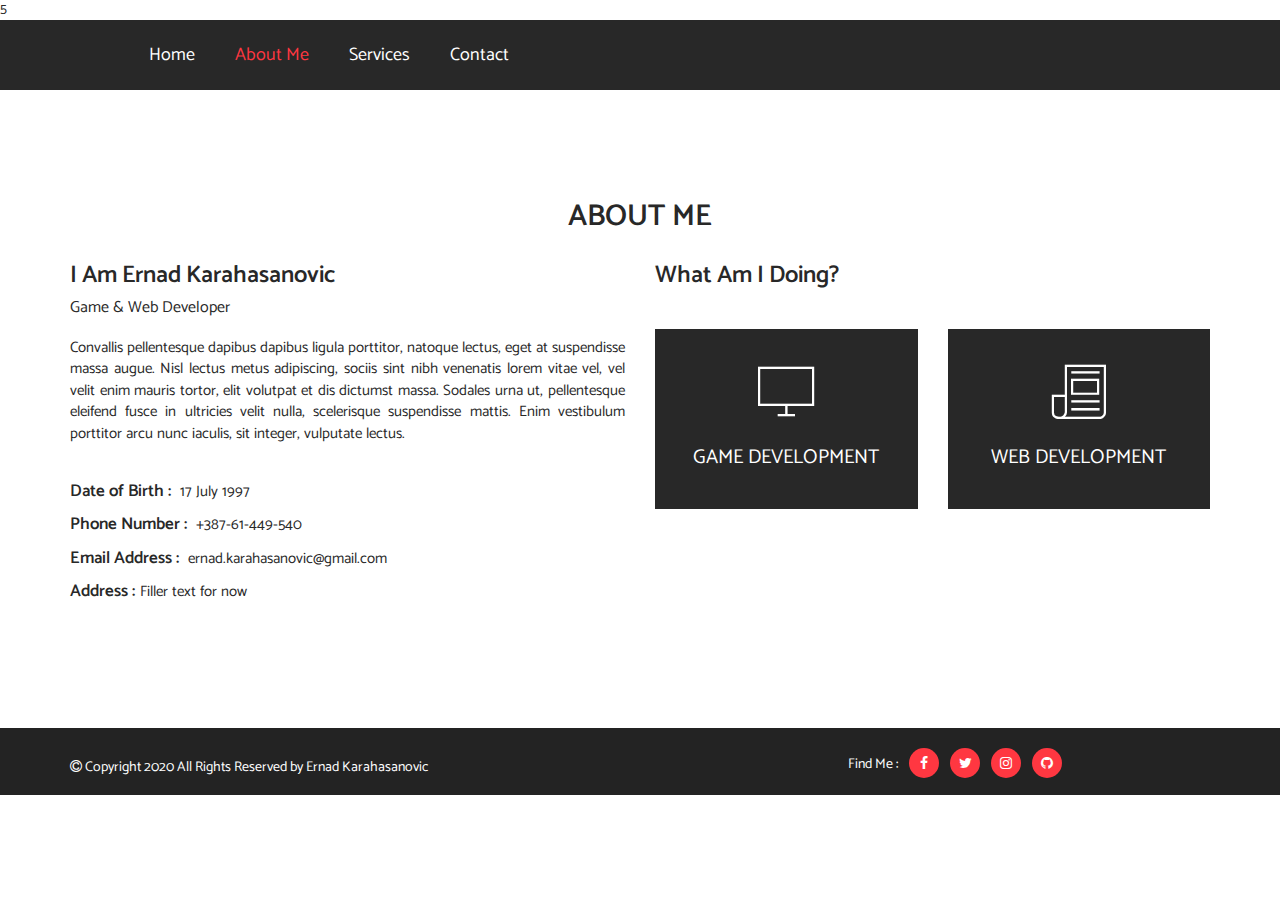
<file: about.html>
<!DOCTYPE html>
<html lang="en">

<head>
	<meta charset="UTF-8">
	<meta name="viewport" content="width=device-width, initial-scale=1.0">
	<title>About | Resume</title>

	<link href="https://fonts.googleapis.com/css?family=Catamaran:100,200,300,400,500,600,700,800,900|Italianno|Mrs+Saint+Delafield|Tangerine:400,700" rel="stylesheet">
	<link rel="shortcut icon" type="image/x-icon" href="images/favicon.ico">
	<link rel="stylesheet" type="text/css" href="css/font-awesome.min.css">
	<link rel="stylesheet" type="text/css" href="css/pe-icon-7-stroke.css">
	<link rel="stylesheet" type="text/css" href="css/bootstrap.min.css">
	<link rel="stylesheet" type="text/css" href="css/style.css">
	<link rel="stylesheet" type="text/css" href="css/responsive.css">
</head>
 
<body>5
	<!-- ========== start of menu section ========== -->
	<section id="menu">
		<nav class="navbar navbar-default">
			<div class="container">
			    <div class="navbar-header">
			      <button type="button" class="navbar-toggle collapsed" data-toggle="collapse" data-target="#resume-navbar-collapse" aria-expanded="false">
			        <span class="sr-only">Toggle navigation</span>
			        <span class="icon-bar"></span>
			        <span class="icon-bar"></span>
			        <span class="icon-bar"></span>
			      </button>
			    </div>

			    <div class="collapse navbar-collapse" id="resume-navbar-collapse">
			      	<ul class="nav navbar-nav">
				        <li><a href="index.html">Home</a></li>
				        <li class="active"><a href="#">About Me</a></li>
				        <li><a href="services.html">Services</a></li>
				        <li><a href="contact.html">Contact</a></li>
			      	</ul>
			    </div>
			</div>
		</nav>
	</section>


	<!-- ========== start of about section ========== -->
	<section id="about">
		<div class="container">
			<div class="section-head text-center">

				<div class="section-head-text">
					<h2>About Me</h2>
				</div>
			</div>

			<div class="about-area">
				<div class="row">
					<div class="col-lg-6 col-md-6">
						<div class="about-me">
							<h3>I Am Ernad Karahasanovic</h3>
							<h4>Game & Web Developer</h4>
							<p>Convallis pellentesque dapibus dapibus ligula porttitor, natoque lectus, eget at suspendisse massa augue. Nisl lectus metus adipiscing, sociis sint nibh venenatis lorem vitae vel, vel velit enim mauris tortor, elit volutpat et dis dictumst massa. Sodales urna ut, pellentesque eleifend fusce in ultricies velit nulla, scelerisque suspendisse mattis. Enim vestibulum porttitor arcu nunc iaculis, sit integer, vulputate lectus.</p>
							<ul class="list-group">
								<li class="list-group-item"><span>Date of Birth :</span> 17 July 1997</li>
								<li class="list-group-item"><span>Phone Number :</span> +387-61-449-540</li>
								<li class="list-group-item"><span>Email Address :</span> <a href="">ernad.karahasanovic@gmail.com</a></li>
								<li class="list-group-item"><span>Address :</span>Filler text for now</li>
							</ul>
						</div>
					</div>
					<div class="col-lg-6 col-md-6">
						<div class="my-ability">
							<h3>What Am I Doing?</h3>
							<div class="row">
								<div class="col-lg-6 col-md-6 col-sm-6">
									<div class="my-ability-content">
										<i class="pe pe-7s-monitor"></i>
										<h4>Game Development</h4>
									</div>
								</div>
								<div class="col-lg-6 col-md-6 col-sm-6">
									<div class="my-ability-content">
										<i class="pe pe-7s-news-paper"></i>
										<h4>Web Development</h4>
									</div>
								</div>

									
								</div>
							</div>
						</div>
					</div>
				</div>
			</div>
		</div>
	</section>


	<!-- ========== start footer section ========== -->
	<section id="footer">
		<div class="container">
			<div class="row">
				<div class="col-lg-6 col-md-6 col-sm-6">
					<div class="footer-content">
						<p><i class="fa fa-copyright" aria-hidden="true"></i> Copyright 2020  All Rights Reserved by Ernad Karahasanovic</p>
					</div>
				</div>

				<div class="col-lg-4 col-lg-offset-2 col-md-5 col-md-offset-1 col-sm-6">
					<div class="social-content">
						<ul class="list-inline"> 
						  <li><p>Find Me : </p></li>
						  <li><a href="https://www.facebook.com/ernad.karahasanovic/"><i class="fa fa-facebook" aria-hidden="true"></i></a></li>
						  <li><a href="https://twitter.com/ErnadKarahasan1"><i class="fa fa-twitter" aria-hidden="true"></i></a></li>
						  <li><a href="https://www.instagram.com/phantom.faith/"><i class="fa fa-instagram" aria-hidden="true"></i></a></li>
						  <li><a href="https://github.com/PhantomPirate"> <i class="fa fa-github" aria-hidden="true"></i>  </a></li>
						</ul>
					</div>
				</div>
			</div>
		</div>
	</section>







	<!-- ========== main jQuery library ========== -->
	<script type="text/javascript" src="js/jquery-1.12.3.min.js"></script>
	<!-- ========== bootstrap jQuery library ========== -->
	<script type="text/javascript" src="js/bootstrap.min.js"></script>

	<!-- ========== menu & sidebar scroll jQuery library ========== -->
	<script type="text/javascript" src="js/jquery.hc-sticky.min.js"></script>
	<script type="text/javascript">
		$('#menu').hcSticky();
	</script>

	<!-- ========== scroll-top jQuery library ========== -->
	<script>
		$(function(){
			$(document).on( 'scroll', function(){

			if ($(window).scrollTop() > 100) {
			$('.scroll-top-wrapper').addClass('show');
			} else {
			$('.scroll-top-wrapper').removeClass('show');
			}
			});
			$('.scroll-top-wrapper').on('click', scrollToTop);
		});
 
	</script>


</body>
</html>
</file>
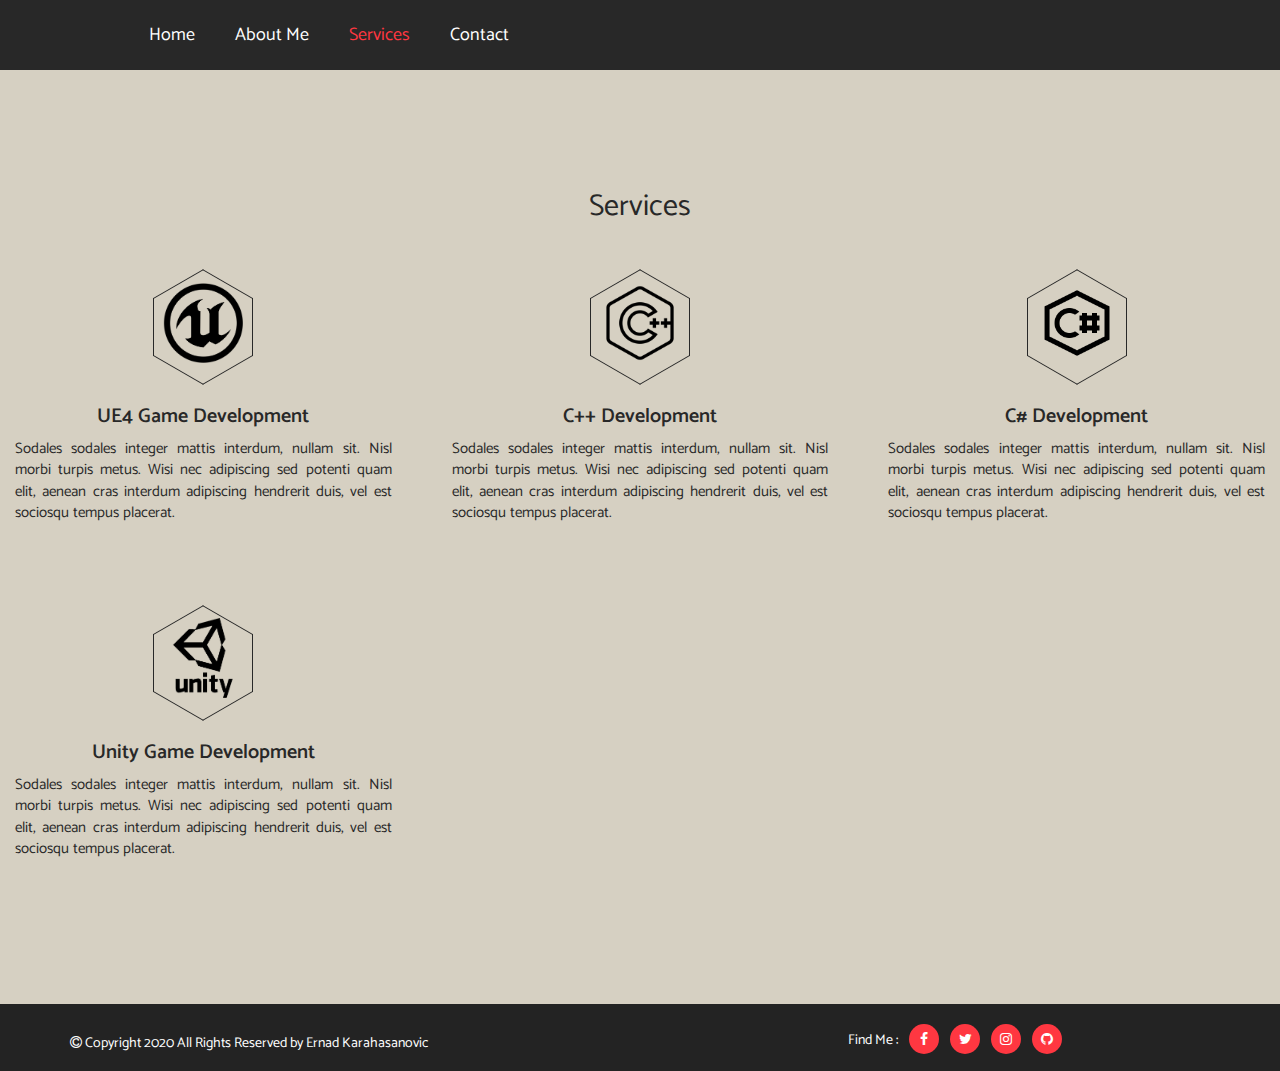
<file: services.html>
<!DOCTYPE html>
<html lang="en">

<head>
	<meta charset="UTF-8">
	<meta name="viewport" content="width=device-width, initial-scale=1.0">
	<title>Services | Resume</title>

	<link href="https://fonts.googleapis.com/css?family=Catamaran:100,200,300,400,500,600,700,800,900|Italianno|Mrs+Saint+Delafield|Tangerine:400,700" rel="stylesheet">
	<link rel="shortcut icon" type="image/x-icon" href="images/favicon.ico">
	<link rel="stylesheet" type="text/css" href="css/font-awesome.min.css">
	<link rel="stylesheet" type="text/css" href="css/pe-icon-7-stroke.css">
	<link rel="stylesheet" type="text/css" href="css/bootstrap.min.css">
	<link rel="stylesheet" type="text/css" href="css/style.css">
	<link rel="stylesheet" type="text/css" href="css/responsive.css">
</head>

<body>
	<!-- ========== start of menu section ========== -->
	<section id="menu">
		<nav class="navbar navbar-default">
			<div class="container">
			    <div class="navbar-header">
			      <button type="button" class="navbar-toggle collapsed" data-toggle="collapse" data-target="#resume-navbar-collapse" aria-expanded="false">
			        <span class="sr-only">Toggle navigation</span>
			        <span class="icon-bar"></span>
			        <span class="icon-bar"></span>
			        <span class="icon-bar"></span>
			      </button>
			    </div>

			    <div class="collapse navbar-collapse" id="resume-navbar-collapse">
			      	<ul class="nav navbar-nav">
				        <li><a href="index.html">Home</a></li>
				        <li><a href="about.html">About Me</a></li>
				        <li class="active"><a href="#">Services</a></li>
				        <li><a href="contact.html">Contact</a></li>
			      	</ul>
			    </div>
			</div>
		</nav>
	</section>


	<!-- ========== start of services section ========== -->
	<section id="services">
		<div class="container">
			<div class="section-head text-center">
					<h2>Services</h2>
				</div>
			</div>

			<div class="services-area text-center">
				<div class="row"> 
					<div class="col-lg-4 col-md-4 col-sm-4">
						<div class="service-content"> 
							<div class="service-icon"> 
								<img  class="icon123" src="images/unreal-engine-3-599431.png" width="80	" height="80">  
							</div>
							<div class="service-text">       
								<h3>UE4 Game Development</h3>
								<p>Sodales sodales integer mattis interdum, nullam sit. Nisl morbi turpis metus. Wisi nec adipiscing sed potenti quam elit, aenean cras interdum adipiscing hendrerit duis, vel est sociosqu tempus placerat.</p>
							</div>
						</div>
					</div>

					<div class="col-lg-4 col-md-4 col-sm-4">
						<div class="service-content">
							<div class="service-icon">
								<img  class="icon123" src="images/c-plus-plus-logo.png" width="80" height="80"> 
							</div>
							<div class="service-text"> 
								<h3>C++ Development</h3>
								<p>Sodales sodales integer mattis interdum, nullam sit. Nisl morbi turpis metus. Wisi nec adipiscing sed potenti quam elit, aenean cras interdum adipiscing hendrerit duis, vel est sociosqu tempus placerat.</p>
							</div>
						</div>
					</div>

					<div class="col-lg-4 col-md-4 col-sm-4">
						<div class="service-content">  
							<div class="service-icon">
								<img class="icon123" src="images/c-sharp-3-599433.png" width="80" height="80"> 
							</div> 
							<div class="service-text"> 
								<h3>C# Development</h3>
								<p>Sodales sodales integer mattis interdum, nullam sit. Nisl morbi turpis metus. Wisi nec adipiscing sed potenti quam elit, aenean cras interdum adipiscing hendrerit duis, vel est sociosqu tempus placerat.</p>
							</div>
						</div>
					</div>

					<div class="clearfix"></div>

					<div class="col-lg-4 col-md-4 col-sm-4">
						<div class="service-content">
							<div class="service-icon">
								<img  class="icon123" src="images/unity-icon-1.jpg" width="80" height="80"> 
							</div>
							<div class="service-text">
								<h3>Unity Game Development</h3>
								<p>Sodales sodales integer mattis interdum, nullam sit. Nisl morbi turpis metus. Wisi nec adipiscing sed potenti quam elit, aenean cras interdum adipiscing hendrerit duis, vel est sociosqu tempus placerat.</p>
							</div>
						</div>
					</div>
				</div>
			</div>
		</div>
	</section>
 

	<!-- ========== start footer section ========== -->
	<section id="footer">
		<div class="container">
			<div class="row">
				<div class="col-lg-6 col-md-6 col-sm-6">
					<div class="footer-content">
						<p><i class="fa fa-copyright" aria-hidden="true"></i> Copyright 2020  All Rights Reserved by Ernad Karahasanovic</p>
					</div>
				</div>

				<div class="col-lg-4 col-lg-offset-2 col-md-5 col-md-offset-1 col-sm-6">
					<div class="social-content">
						<ul class="list-inline"> 
						  <li><p>Find Me : </p></li>  
						  <li><a href="https://www.facebook.com/ernad.karahasanovic/"><i class="fa fa-facebook" aria-hidden="true"></i></a></li>
						  <li><a href="https://twitter.com/ErnadKarahasan1"><i class="fa fa-twitter" aria-hidden="true"></i></a></li> 
						  <li><a href="https://www.instagram.com/phantom.faith/"><i class="fa fa-instagram" aria-hidden="true"></i></a></li>
						  <li><a href="https://github.com/PhantomPirate"> <i class="fa fa-github" aria-hidden="true"></i>  </a></li>
						</ul>
					</div>
				</div>
			</div>
		</div>
	</section>


	<!-- ========== start scroll-top section ========== -->
	<section id="scroll-top">
		<div class="scroll-top-wrapper ">
			<span class="scroll-top-inner">
				<i class="pe pe-7s-play"></i> 
			</span>
		</div>
	</section>



	<!-- ========== main jQuery library ========== -->
	<script type="text/javascript" src="js/jquery-1.12.3.min.js"></script>
	<!-- ========== bootstrap jQuery library ========== -->
	<script type="text/javascript" src="js/bootstrap.min.js"></script>

	<!-- ========== menu & sidebar scroll jQuery library ========== -->
	<script type="text/javascript" src="js/jquery.hc-sticky.min.js"></script>
	<script type="text/javascript">
		$('#menu').hcSticky();
	</script>

</body>
</html>
</file>
<file: css/pe-icon-7-stroke.css>
@font-face {
	font-family: 'Pe-icon-7-stroke';
	src:url('../fonts/Pe-icon-7-stroke.eot?d7yf1v');
	src:url('../fonts/Pe-icon-7-stroke.eot?#iefixd7yf1v') format('embedded-opentype'),
		url('../fonts/Pe-icon-7-stroke.woff?d7yf1v') format('woff'),
		url('../fonts/Pe-icon-7-stroke.ttf?d7yf1v') format('truetype'),
		url('../fonts/Pe-icon-7-stroke.svg?d7yf1v#Pe-icon-7-stroke') format('svg');
	font-weight: normal;
	font-style: normal;
}

[class^="pe-7s-"], [class*=" pe-7s-"] {
	display: inline-block;
	font-family: 'Pe-icon-7-stroke';
	speak: none;
	font-style: normal;
	font-weight: normal;
	font-variant: normal;
	text-transform: none;
	line-height: 1;

	/* Better Font Rendering =========== */
	-webkit-font-smoothing: antialiased;
	-moz-osx-font-smoothing: grayscale;
}

.pe-7s-album:before {
	content: "\e6aa";
}
.pe-7s-arc:before {
	content: "\e6ab";
}
.pe-7s-back-2:before {
	content: "\e6ac";
}
.pe-7s-bandaid:before {
	content: "\e6ad";
}
.pe-7s-car:before {
	content: "\e6ae";
}
.pe-7s-diamond:before {
	content: "\e6af";
}
.pe-7s-door-lock:before {
	content: "\e6b0";
}
.pe-7s-eyedropper:before {
	content: "\e6b1";
}
.pe-7s-female:before {
	content: "\e6b2";
}
.pe-7s-gym:before {
	content: "\e6b3";
}
.pe-7s-hammer:before {
	content: "\e6b4";
}
.pe-7s-headphones:before {
	content: "\e6b5";
}
.pe-7s-helm:before {
	content: "\e6b6";
}
.pe-7s-hourglass:before {
	content: "\e6b7";
}
.pe-7s-leaf:before {
	content: "\e6b8";
}
.pe-7s-magic-wand:before {
	content: "\e6b9";
}
.pe-7s-male:before {
	content: "\e6ba";
}
.pe-7s-map-2:before {
	content: "\e6bb";
}
.pe-7s-next-2:before {
	content: "\e6bc";
}
.pe-7s-paint-bucket:before {
	content: "\e6bd";
}
.pe-7s-pendrive:before {
	content: "\e6be";
}
.pe-7s-photo:before {
	content: "\e6bf";
}
.pe-7s-piggy:before {
	content: "\e6c0";
}
.pe-7s-plugin:before {
	content: "\e6c1";
}
.pe-7s-refresh-2:before {
	content: "\e6c2";
}
.pe-7s-rocket:before {
	content: "\e6c3";
}
.pe-7s-settings:before {
	content: "\e6c4";
}
.pe-7s-shield:before {
	content: "\e6c5";
}
.pe-7s-smile:before {
	content: "\e6c6";
}
.pe-7s-usb:before {
	content: "\e6c7";
}
.pe-7s-vector:before {
	content: "\e6c8";
}
.pe-7s-wine:before {
	content: "\e6c9";
}
.pe-7s-cloud-upload:before {
	content: "\e68a";
}
.pe-7s-cash:before {
	content: "\e68c";
}
.pe-7s-close:before {
	content: "\e680";
}
.pe-7s-bluetooth:before {
	content: "\e68d";
}
.pe-7s-cloud-download:before {
	content: "\e68b";
}
.pe-7s-way:before {
	content: "\e68e";
}
.pe-7s-close-circle:before {
	content: "\e681";
}
.pe-7s-id:before {
	content: "\e68f";
}
.pe-7s-angle-up:before {
	content: "\e682";
}
.pe-7s-wristwatch:before {
	content: "\e690";
}
.pe-7s-angle-up-circle:before {
	content: "\e683";
}
.pe-7s-world:before {
	content: "\e691";
}
.pe-7s-angle-right:before {
	content: "\e684";
}
.pe-7s-volume:before {
	content: "\e692";
}
.pe-7s-angle-right-circle:before {
	content: "\e685";
}
.pe-7s-users:before {
	content: "\e693";
}
.pe-7s-angle-left:before {
	content: "\e686";
}
.pe-7s-user-female:before {
	content: "\e694";
}
.pe-7s-angle-left-circle:before {
	content: "\e687";
}
.pe-7s-up-arrow:before {
	content: "\e695";
}
.pe-7s-angle-down:before {
	content: "\e688";
}
.pe-7s-switch:before {
	content: "\e696";
}
.pe-7s-angle-down-circle:before {
	content: "\e689";
}
.pe-7s-scissors:before {
	content: "\e697";
}
.pe-7s-wallet:before {
	content: "\e600";
}
.pe-7s-safe:before {
	content: "\e698";
}
.pe-7s-volume2:before {
	content: "\e601";
}
.pe-7s-volume1:before {
	content: "\e602";
}
.pe-7s-voicemail:before {
	content: "\e603";
}
.pe-7s-video:before {
	content: "\e604";
}
.pe-7s-user:before {
	content: "\e605";
}
.pe-7s-upload:before {
	content: "\e606";
}
.pe-7s-unlock:before {
	content: "\e607";
}
.pe-7s-umbrella:before {
	content: "\e608";
}
.pe-7s-trash:before {
	content: "\e609";
}
.pe-7s-tools:before {
	content: "\e60a";
}
.pe-7s-timer:before {
	content: "\e60b";
}
.pe-7s-ticket:before {
	content: "\e60c";
}
.pe-7s-target:before {
	content: "\e60d";
}
.pe-7s-sun:before {
	content: "\e60e";
}
.pe-7s-study:before {
	content: "\e60f";
}
.pe-7s-stopwatch:before {
	content: "\e610";
}
.pe-7s-star:before {
	content: "\e611";
}
.pe-7s-speaker:before {
	content: "\e612";
}
.pe-7s-signal:before {
	content: "\e613";
}
.pe-7s-shuffle:before {
	content: "\e614";
}
.pe-7s-shopbag:before {
	content: "\e615";
}
.pe-7s-share:before {
	content: "\e616";
}
.pe-7s-server:before {
	content: "\e617";
}
.pe-7s-search:before {
	content: "\e618";
}
.pe-7s-film:before {
	content: "\e6a5";
}
.pe-7s-science:before {
	content: "\e619";
}
.pe-7s-disk:before {
	content: "\e6a6";
}
.pe-7s-ribbon:before {
	content: "\e61a";
}
.pe-7s-repeat:before {
	content: "\e61b";
}
.pe-7s-refresh:before {
	content: "\e61c";
}
.pe-7s-add-user:before {
	content: "\e6a9";
}
.pe-7s-refresh-cloud:before {
	content: "\e61d";
}
.pe-7s-paperclip:before {
	content: "\e69c";
}
.pe-7s-radio:before {
	content: "\e61e";
}
.pe-7s-note2:before {
	content: "\e69d";
}
.pe-7s-print:before {
	content: "\e61f";
}
.pe-7s-network:before {
	content: "\e69e";
}
.pe-7s-prev:before {
	content: "\e620";
}
.pe-7s-mute:before {
	content: "\e69f";
}
.pe-7s-power:before {
	content: "\e621";
}
.pe-7s-medal:before {
	content: "\e6a0";
}
.pe-7s-portfolio:before {
	content: "\e622";
}
.pe-7s-like2:before {
	content: "\e6a1";
}
.pe-7s-plus:before {
	content: "\e623";
}
.pe-7s-left-arrow:before {
	content: "\e6a2";
}
.pe-7s-play:before {
	content: "\e624";
}
.pe-7s-key:before {
	content: "\e6a3";
}
.pe-7s-plane:before {
	content: "\e625";
}
.pe-7s-joy:before {
	content: "\e6a4";
}
.pe-7s-photo-gallery:before {
	content: "\e626";
}
.pe-7s-pin:before {
	content: "\e69b";
}
.pe-7s-phone:before {
	content: "\e627";
}
.pe-7s-plug:before {
	content: "\e69a";
}
.pe-7s-pen:before {
	content: "\e628";
}
.pe-7s-right-arrow:before {
	content: "\e699";
}
.pe-7s-paper-plane:before {
	content: "\e629";
}
.pe-7s-delete-user:before {
	content: "\e6a7";
}
.pe-7s-paint:before {
	content: "\e62a";
}
.pe-7s-bottom-arrow:before {
	content: "\e6a8";
}
.pe-7s-notebook:before {
	content: "\e62b";
}
.pe-7s-note:before {
	content: "\e62c";
}
.pe-7s-next:before {
	content: "\e62d";
}
.pe-7s-news-paper:before {
	content: "\e62e";
}
.pe-7s-musiclist:before {
	content: "\e62f";
}
.pe-7s-music:before {
	content: "\e630";
}
.pe-7s-mouse:before {
	content: "\e631";
}
.pe-7s-more:before {
	content: "\e632";
}
.pe-7s-moon:before {
	content: "\e633";
}
.pe-7s-monitor:before {
	content: "\e634";
}
.pe-7s-micro:before {
	content: "\e635";
}
.pe-7s-menu:before {
	content: "\e636";
}
.pe-7s-map:before {
	content: "\e637";
}
.pe-7s-map-marker:before {
	content: "\e638";
}
.pe-7s-mail:before {
	content: "\e639";
}
.pe-7s-mail-open:before {
	content: "\e63a";
}
.pe-7s-mail-open-file:before {
	content: "\e63b";
}
.pe-7s-magnet:before {
	content: "\e63c";
}
.pe-7s-loop:before {
	content: "\e63d";
}
.pe-7s-look:before {
	content: "\e63e";
}
.pe-7s-lock:before {
	content: "\e63f";
}
.pe-7s-lintern:before {
	content: "\e640";
}
.pe-7s-link:before {
	content: "\e641";
}
.pe-7s-like:before {
	content: "\e642";
}
.pe-7s-light:before {
	content: "\e643";
}
.pe-7s-less:before {
	content: "\e644";
}
.pe-7s-keypad:before {
	content: "\e645";
}
.pe-7s-junk:before {
	content: "\e646";
}
.pe-7s-info:before {
	content: "\e647";
}
.pe-7s-home:before {
	content: "\e648";
}
.pe-7s-help2:before {
	content: "\e649";
}
.pe-7s-help1:before {
	content: "\e64a";
}
.pe-7s-graph3:before {
	content: "\e64b";
}
.pe-7s-graph2:before {
	content: "\e64c";
}
.pe-7s-graph1:before {
	content: "\e64d";
}
.pe-7s-graph:before {
	content: "\e64e";
}
.pe-7s-global:before {
	content: "\e64f";
}
.pe-7s-gleam:before {
	content: "\e650";
}
.pe-7s-glasses:before {
	content: "\e651";
}
.pe-7s-gift:before {
	content: "\e652";
}
.pe-7s-folder:before {
	content: "\e653";
}
.pe-7s-flag:before {
	content: "\e654";
}
.pe-7s-filter:before {
	content: "\e655";
}
.pe-7s-file:before {
	content: "\e656";
}
.pe-7s-expand1:before {
	content: "\e657";
}
.pe-7s-exapnd2:before {
	content: "\e658";
}
.pe-7s-edit:before {
	content: "\e659";
}
.pe-7s-drop:before {
	content: "\e65a";
}
.pe-7s-drawer:before {
	content: "\e65b";
}
.pe-7s-download:before {
	content: "\e65c";
}
.pe-7s-display2:before {
	content: "\e65d";
}
.pe-7s-display1:before {
	content: "\e65e";
}
.pe-7s-diskette:before {
	content: "\e65f";
}
.pe-7s-date:before {
	content: "\e660";
}
.pe-7s-cup:before {
	content: "\e661";
}
.pe-7s-culture:before {
	content: "\e662";
}
.pe-7s-crop:before {
	content: "\e663";
}
.pe-7s-credit:before {
	content: "\e664";
}
.pe-7s-copy-file:before {
	content: "\e665";
}
.pe-7s-config:before {
	content: "\e666";
}
.pe-7s-compass:before {
	content: "\e667";
}
.pe-7s-comment:before {
	content: "\e668";
}
.pe-7s-coffee:before {
	content: "\e669";
}
.pe-7s-cloud:before {
	content: "\e66a";
}
.pe-7s-clock:before {
	content: "\e66b";
}
.pe-7s-check:before {
	content: "\e66c";
}
.pe-7s-chat:before {
	content: "\e66d";
}
.pe-7s-cart:before {
	content: "\e66e";
}
.pe-7s-camera:before {
	content: "\e66f";
}
.pe-7s-call:before {
	content: "\e670";
}
.pe-7s-calculator:before {
	content: "\e671";
}
.pe-7s-browser:before {
	content: "\e672";
}
.pe-7s-box2:before {
	content: "\e673";
}
.pe-7s-box1:before {
	content: "\e674";
}
.pe-7s-bookmarks:before {
	content: "\e675";
}
.pe-7s-bicycle:before {
	content: "\e676";
}
.pe-7s-bell:before {
	content: "\e677";
}
.pe-7s-battery:before {
	content: "\e678";
}
.pe-7s-ball:before {
	content: "\e679";
}
.pe-7s-back:before {
	content: "\e67a";
}
.pe-7s-attention:before {
	content: "\e67b";
}
.pe-7s-anchor:before {
	content: "\e67c";
}
.pe-7s-albums:before {
	content: "\e67d";
}
.pe-7s-alarm:before {
	content: "\e67e";
}
.pe-7s-airplay:before {
	content: "\e67f";
}
</file>
<file: css/style.css>
*{
	margin: 0;
	padding: 0;
}

body{ 
	font-family: 'Catamaran', sans-serif;
	overflow-x: hidden;
	color: #282828;
}

h1, h2, h3, h4, h5, h6{
	font-weight: 400;
}

p{
	font-size: 15px;
	text-align: justify;
}

a, 
a:focus{
	color: #282828;
	text-decoration: none;
	outline: 0;
}

a:hover{
	text-decoration: none;
	outline: 0;
}

.custom-btn .btn{
	background: #ff3741;
	color: #fff;
	border: none;
	-webkit-transition: .3s;
	-moz-transition: .3s;
	-ms-transition: .3s;
	-o-transition: .3s;
	transition: .3s;
	padding: 8px 20px;
	border-radius: 0px;
	font-size: 16px;
}

.custom-btn .btn:focus{
	outline: none;
}

.custom-btn .btn:hover{
	background: #4b4b4b;
	color: #fff;
}

.form-control::-moz-placeholder{
	color: #9d9b9b;
	font-weight: 300;
	font-size: 14px;
}

.form-control::-ms-input-placeholder{
	color: #9d9b9b;
	font-weight: 300;
	font-size: 14px;
}

.form-control::-webkit-input-placeholder{
	color: #9d9b9b;
	font-weight: 300;
	font-size: 14px;
}

.section-head .section-head-text h2{
	text-transform: uppercase;
	font-weight: 600; 
	margin-top: 10px;
}
 
.section-head .section-head-text h3{
	font-family: 'Tangerine', cursive;
	font-size: 60px; 
	font-weight: 700;
	margin-top: 10px;
}


.scroll-top-wrapper{
	position: fixed;
	opacity: 0;
	visibility: hidden;
	overflow: hidden;
	text-align: center;
	z-index: 99999999;
	background-color: #FF3741;
	color: #fff;
	width: 45px;
	height: 45px;
	line-height: 38px;
	right: 30px;
	bottom: 68px;
	padding-top: 2px;
	border-radius: 100%;
	-webkit-transition: all 0.5s ease-in-out;
	-moz-transition: all 0.5s ease-in-out;
	-ms-transition: all 0.5s ease-in-out;
	-o-transition: all 0.5s ease-in-out;
	transition: all 0.5s ease-in-out;
}

.scroll-top-wrapper.show{
	visibility: visible;
	cursor: pointer;
	opacity: 1.0;
}

.scroll-top-wrapper i{
 	line-height: inherit;
 	font-size: 30px;
 	-webkit-transform: rotate(-90deg);
 	-moz-transform: rotate(-90deg);
 	-ms-transform: rotate(-90deg);
 	-o-transform: rotate(-90deg);
 	transform: rotate(-90deg);
 	
}


.breadcrumb-area{
	margin-top: 50px;
}

.breadcrumb{
 	background-color: transparent;
}

.breadcrumb{
 	font-size: 24px;
 	font-weight: 500;
}

.breadcrumb li a{
 	color: #282828;
}

.breadcrumb > .active{
 	color: #FF3741;
}

.breadcrumb > li + li::before{
 	color: #282828;
}


#banner{
	background-color: #000;
	color: #fff;
}

#banner .banner-text{
	margin-top: 120px; 
}
#banner .banner-text h3{
	font-family: 'Italianno', cursive;
	font-size: 50px;
	font-weight: 400;
	margin-bottom: 0px; 
}

#banner .banner-text h2{
	font-size: 48px;
	font-weight: 800;
	margin: 20px 0px 40px;
}

#banner .banner-text h2 span{
	color: #ff3741;
}

#banner .banner-text h4{
	font-size: 30px;
	font-weight: 500;
}

#banner .scroll-down{
	margin-top: 125px;
}
.banner-img{
	padding-top: 10%;
}


#banner .scroll-down a i{
	font-size: 0px;
	color: #fff;
	line-height: 70px;
	-webkit-transform: rotate(90deg);
	-moz-transform: rotate(90deg);
	-ms-transform: rotate(90deg);
	-o-transform: rotate(90deg);
	transform: rotate(90deg);
}


#menu{
	width: 100%;
	z-index: 9999;
}

#menu .navbar-nav{
    margin: 0px 4%;   
}

#menu .navbar-default{
    background-color: #282828;
    border: none;
}

#menu .navbar{
    border-radius: 0;
}

#menu .navbar-default .navbar-nav > li > a{
	color: #fff;
    font-size: 18px;
    font-weight: 400;
    padding: 25px 20px;
}

#menu .navbar-default .navbar-nav>.active>a, 
#menu .navbar-default .navbar-nav>.active>a:focus, 
#menu .navbar-default .navbar-nav>.active>a:hover, 
#menu .navbar-default .navbar-nav>li>a:hover{
    color: #ff3741;
    background-color: transparent;
}
/*==================== end of css for menu section ====================*/

/*==================== css for about section ====================*/
#about,
#services,
#works,
#price,
#blog,
#resume{
	padding-top: 100px;
	padding-bottom: 100px;
}

#about .about-area .about-me h3{
	font-size: 24px; 
	font-weight: 600;
}

#about .about-area .about-me h4{
	font-size: 16px; 
}

#about .about-area .about-me p{
	margin-top: 20px;
	margin-bottom: 30px; 
}

.list-group-item {
    padding: 5px 0px;
    background-color: transparent;
    border: none;
}

#about .about-area .about-me .list-group-item{
	font-size: 15px;
}

#about .about-area .about-me .list-group-item span{
	font-size: 17px;
	font-weight: 600;
	margin-right: 5px;
}

#about .about-area .about-me .list-group-item a:hover{
	color: #ff3741;
}

#about .about-area .about-me .signature{
	font-family: 'Mrs Saint Delafield', cursive;
	font-size: 40px;
	margin-top: 40px;
}

#about .about-area .my-ability h3{
	font-size: 24px;
	font-weight: 600;
	margin-bottom: 40px;
}

#about .about-area .my-ability-content{
	background-color: #282828;
	color: #fff;
	text-align: center;
	padding: 30px 0px;
	-webkit-transition: .5s;
	-moz-transition: .5s;
	-ms-transition: .5s;
	-o-transition: .5s;
	transition: .5s;
	margin-bottom: 20px;
}

#about .about-area .my-ability-content i{
	font-size: 65px;
}

#about .about-area .my-ability-content h4{
	font-size: 20px;
	margin-top: 20px;
	text-transform: uppercase;
}

#about .about-area .my-ability-content:hover{
	background-color: #ff3741;
}


#services{
	background-color: #D6D0C2;
}

.service-content{
	padding: 15px 0px;
	-webkit-transition: .3s;
	-moz-transition: .3s;
	-ms-transition: .3s;
	-o-transition: .3s;
	transition: .3s;
	margin-bottom: 20px;	
}

.service-icon,
.service-icon:before,
.service-icon:after{
    border: 1px solid #282828;
    border-top: none;
    border-bottom: none;
    height: 58px;
    width: 100px;
	-webkit-transition: .3s;
	-moz-transition: .3s;
	-ms-transition: .3s;
	-o-transition: .3s;
	transition: .3s;        
}

.service-icon{
    line-height: 100px;
    position: relative;  
    z-index: 0;
    margin: 50px auto;
}
.icon123{   
	position: relative;
	top:-25px;  
} 
.service-icon:after,
.service-icon:before{
    content: "";
    position: absolute;
    top: 0;
    left: -1px;
    z-index: -1;
}

.service-icon:before{
	-webkit-transform: rotate(60deg);
	-moz-transform: rotate(60deg);
	-ms-transform: rotate(60deg);
	-o-transform: rotate(60deg);
	transform: rotate(60deg);
}

.service-icon:after{
	-webkit-transform: rotate(-60deg);
	-moz-transform: rotate(-60deg);
	-ms-transform: rotate(-60deg);
	-o-transform: rotate(-60deg);
	transform: rotate(-60deg);
}

.service-text h3{
	font-size: 20px;
	font-weight: 600;
	-webkit-transition: .3s;
	-moz-transition: .3s;
	-ms-transition: .3s;
	-o-transition: .3s;
	transition: .3s;	
}

.service-text p{
	padding: 0px 15px;
	-webkit-transition: .3s;
	-moz-transition: .3s;
	-ms-transition: .3s;
	-o-transition: .3s;
	transition: .3s;	
}

.service-icon i{
	font-size: 50px;
	-webkit-transition: .3s;
	-moz-transition: .3s;
	-ms-transition: .3s;
	-o-transition: .3s;
	transition: .3s;	 
}

.service-content:hover{
	background-color: #282828;
}

.service-content:hover .service-icon i,
.service-content:hover .service-text h3,
.service-content:hover .service-text p{
	color: #fff;
}

.service-content:hover .service-icon,
.service-content:hover .service-icon:before,
.service-content:hover .service-icon:after{
    border-color: #fff;
}



.counter-up-bg{
	background: url(../images/counter-img.jpg);
	background-size: cover;
	background-position: center center;
	background-repeat: no-repeat;
}

.overlay{
	background: rgba(0, 0, 0, .8);
}

.counter-up-area{
	padding: 100px 0px;
}

.counter-up-content{
	color: #fff;
}

.counter-up-content i{
	font-size: 60px;
}

.counter-up-content .list-inline span{
	font-size: 40px;
}

.counter-up-content h3{
	font-size: 25px;
	text-transform: uppercase;
	font-weight: 500;
	margin-top: 20px;
}
/*==================== end of css for counter-up section ====================*/

/*==================== css for works section ====================*/
.work-item .no-padding{
	padding-right: 0;
	padding-left: 0;
}

.element-item{
	position: relative;
}

.work-overlay{
	position: absolute;
    width: 100%;
    height: 100%;
    background: rgba(255, 55, 65,.7);
    color: #fff;
    transform: scale(0);
    -webkit-transform: scale(0);
    -moz-transform: scale(0);
    -ms-transform: scale(0);
    -o-transform: scale(0);
    bottom: 0;
    -webkit-transition: .3s;
    -moz-transition: .3s;
    -ms-transition: .3s;
    -o-transition: .3s;
    transition: .3s;    
}

.element-item:hover .work-overlay{
     transform: scale(1);
    -webkit-transform: scale(1);
    -moz-transform: scale(1);
    -ms-transform: scale(1);
    -o-transform: scale(1);
}

.work-overlay i{
	position: absolute;
	color: #fff;
	font-size: 50px;
	left: 40%;
	top: 38%;
}

.isotope,
.isotope .isotope-item{
    -webkit-transition-duration: 0.8s;
    -moz-transition-duration: 0.8s;
    transition-duration: 0.8s;
}

.isotope{
    -webkit-transition-property: height, width;
    -moz-transition-property: height, width;
    transition-property: height, width;
}

.isotope .isotope-item{
    -webkit-transition-property: -webkit-transform, opacity;
    -moz-transition-property: -moz-transform, opacity;
    transition-property: transform, opacity;
}

.work-head .filter button{
	font-size: 20px;
	margin-bottom: 35px;
	padding-right: 15px;
	padding-left: 15px;
	outline: none;
}

.work-head .filter button.current{
	color: #ff3741;
}

.work-overlay a{
	cursor: pointer;
}

#testimonial{
	background: url(../images/testimonial-img.jpg);
	background-size: cover;
	background-position: center center;
	background-repeat: no-repeat;
	color: #fff;
}

.testimonial-area{
	padding: 100px 0px;
}

.carousel-text p{
	font-size: 18px;
}

.clients{
	margin-top: 30px;
}

.clients h4{
	font-size: 20px;
	font-weight: 600;
}

.clients h5{
	font-size: 16px;
	font-weight: 600;
}

#testimonial-carousel .carousel-indicators{
    right: 50%;
    top: auto;
    bottom: -20%;
    margin-right: -19px;
}

#testimonial-carousel .carousel-indicators li{
    width: 50px;
    height: 80px;
    margin: 10px;
    border: none;
    overflow: hidden;
    -webkit-transition: .3s;
    -moz-transition: .3s;
    -ms-transition: .3s;
    -o-transition: .3s;
    transition: .3s;            
}

#testimonial-carousel .carousel-indicators .active{
	background-color: transparent;
    width: 120px;
    height: 120px;
    overflow: hidden;
}

#testimonial .carousel-inner{
    min-height: 300px;
}

#work-experience .carousel-indicators,
#education-carousel .carousel-indicators{
	position: relative;
	margin: 15px 0px;
	left: 22%;
	width: 100%;
}

#work-experience .carousel-indicators > li,
#education-carousel .carousel-indicators > li{
	position: relative;
	float: left;
	text-indent: 0;
	width: 19.7%;
	height: auto;
	margin: 0 1px 0 0;
	padding: 20px 0;
	text-align: center;
	border: none;
	border-radius: 0;
	color: #fff;
	font-size: 20px;
}

#work-experience .carousel-indicators li{
	background-color: #3B393A;
}

#education-carousel .carousel-indicators li{
	background-color: #282828;
}

#work-experience .carousel-indicators :hover, 
#work-experience .carousel-indicators li.active{
	background-color: #282828;
	color: #ff3741;
}

#education-carousel .carousel-indicators :hover, 
#education-carousel .carousel-indicators li.active{
	background-color: #3B393A;
	color: #ff3741;
}

#work-experience .carousel-inner img,
#education-carousel .carousel-inner img {
	width: 100%;
	height: auto;
}

#work-experience .carousel-inner{
	background-color: #3B393A;
	color: #fff;
	height: 250px;
}

#education-carousel .carousel-inner{
	background-color: #282828;
	color: #fff;
	height: 250px;
}

#work-experience .carousel-inner .item,
#education-carousel .carousel-inner .item{
	padding-top: 25px;
}

.resume-text p{
	margin-top: 25px;
}

.resume-img{
	position: relative;
}

.resume-overlay{
	position: absolute;
	background-color: rgba(0, 0, 0, .65);
	width: 100%;
	height: 100%;
	top: 0;
}

.resume-overlay-text{
	position: absolute;
	left: 28%;
	top: 26%;	
}

.resume-overlay h3{
	font-size: 22px;
	font-weight: 500;
	margin: 0px;
}

.resume-overlay h4{
	font-size: 30px;
	font-family: 'Italianno', cursive;
	margin: 10px 0px;
}

.resume-overlay h5{
	font-size: 18px;
	margin: 0px;
}

.education{
	padding-top: 100px;
}

.resume-head h3{
	font-size: 24px;
	font-weight: 600;
}

.resume-head{
	margin-bottom: 50px
}
/*==================== end of css for resume section ====================*/

/*==================== css for pricing section ====================*/
#price{
	background-color: #333333;
	color: #fff;
}

.price-content{
	background-color: #222222;
	padding: 40px 0;
	-webkit-transition: .5s;
	-moz-transition: .5s;
	-ms-transition: .5s;
	-o-transition: .5s;
	transition: .5s;	
}

.price-content .price-head i{
	font-size: 50px;
}

.price-content .price-head h3{
	font-size: 25px;
	font-weight: 600;
	text-transform: uppercase;
	margin-top: 10px;
	margin-bottom: 0px;
	-webkit-transition: .5s;
	-moz-transition: .5s;
	-ms-transition: .5s;
	-o-transition: .5s;
	transition: .5s;	
}

.price-content .price-head h4{
	font-size: 35px;
}

.price-content .price-head h4 sup{
	font-size: 16px;
}

.price-content .price-head h4 sub{
	font-size: 20px;
}

.price-content .price-body{
	margin-top: 20px;
}

.price-content .price-body .list-group{
	font-size: 18px;
	padding: 10px 0;
}

.price-content:hover{
	box-shadow: 0px 0px 20px rgba(0, 0, 0, .8);
}

.price-content:hover .price-head h3{
	color: #ff3741;
}
/*==================== end of css for pricing section ====================*/

/*==================== css for popular-blog section ====================*/
.blog-text .custom-btn .btn{
	padding: 10px 20px;
	font-size: 14px;
	margin-top: 15px;
}

.blog-text{
	margin-top: 20px;
}

.blog-text h5{
	font-size: 13px;
	margin-bottom: 0px;
}

.blog-text h3{
	font-size: 20px;
	margin-top: 10px;
}

.blog-content:hover .blog-text h3 a{
	color: #ff3741;
}

.blog-text p{
	margin-top: 20px;
}

.img-effect {
	overflow: hidden;
	display: block;
}

.img-zooming{
	transform: scale(1, 1);
	transition-timing-function: ease-out;
	transition-duration: 250ms;
	-webkit-transform: scale(1, 1);
	-webkit-transition-timing-function: ease-out;
	-webkit-transition-duration: 750ms;
	-moz-transform: scale(1, 1);
	-moz-transition-timing-function: ease-out;
	-moz-transition-duration: 750ms;
}

.img-zooming:hover{
	transform: scale(1.15);
	transition-timing-function: ease-out;
	transition-duration: 750ms;
	-webkit-transform: scale(1.15);
	-webkit-transition-timing-function: ease-out;
	-webkit-transition-duration: 750ms;
	-moz-transform: scale(1.15);
	-moz-transition-timing-function: ease-out;
	-moz-transition-duration: 750ms;
	overflow: hidden;
}
/*==================== end of css for popular-blog section ====================*/

/*==================== css for contact section ====================*/
#contact{
	background: url(../images/contact.jpg);
	background-size: cover;
	background-position: center center;
	background-repeat: no-repeat;
	color: #fff;
}

.contact-area{
	padding: 100px 0px;
}

.address-content i{
	font-size: 50px;
	width: 140px;
	height: 140px;
	border-radius: 100%;
	background-color: rgba(255, 255, 255, .3);
	padding-top: 50px; 
	margin-bottom: 20px;
}

.address-content h4{
	font-weight: 600;
	font-size: 16px;
	text-transform: uppercase;
}

.address-content p{
	padding: 0px 15px;
}

.contact-us{
	margin-top: 50px;
}

.contact-form .form-control{
	background: transparent; 
	margin-top: 25px;
	border: 1px solid #fff;
	border-radius: 0px;
	box-shadow: none;
	height: 40px;
	color: #333;
}

.contact-form .form-control:focus{
	border-color: #FF3741;
}

.contact-form textarea.form-control{
    height: 150px;
}

.contact-form .custom-btn .btn{
	padding: 12px 30px;
	margin-top: 15px;	
}

.map-area{
	margin-top: 24px;
}

#map{
	width: 100%;
	height: 424px;
	margin: 0 auto;
}
/*==================== end of css for contact section ====================*/

/*==================== css for footer section ====================*/
#footer{
	background-color: #232323;
	padding: 20px 0px 0px;
	color: #fff;
}

.footer-content p{
	font-size: 14px;
	margin-top: 10px;
}

.social-content .list-inline p{
	font-size: 14px;
}

.social-content .list-inline a i{
	font-size: 14px;
	color: #fff;
	width: 30px;
	height: 30px;
	background-color: #FF3741;
	text-align: center;
	border-radius: 100%;
	line-height: 30px;
}

.social-content .list-inline>li{
    padding-left: 3px;
}
/*==================== end of css for footer section ====================*/


/*############################# Blog Page ##########################*/
/*==================== css for blog section ====================*/
#blog{
	padding: 100px 0px;
}

#blog .blog-content{
	margin-bottom: 50px;
}

#blog .blog-text{
	padding-right: 10px;
	padding-left: 10px;
}

/*sidebar start*/
.sidebar-posts{
	padding-bottom: 30px;
}

.blog-search .form-control {
	background-color: #FF3741;
	color: #fff;
	height: 50px;
	border: none;
	border-radius: 0px;
}

.blog-search .form-control:focus {
	border-color: #FF3741;
	outline: 0px none;
	box-shadow: none;
}

.blog-search .search-btn i{
	font-size: 20px;
}

.blog-search .search-btn {
	position: absolute;
	top: 14px;
	background: transparent;
	border: none;
	right: 7%;
	padding: 0px 2px;
	color: #fff;
}

.blog-search .search-btn:focus, 
.blog-search .search-btn:active {
	box-shadow: none;
	background-color: transparent;
}

.blog-search .search-btn:hover {
	background-color: transparent;
	border-color: transparent;
}

.blog-search .form-control::-moz-placeholder{
	color: #fff;
}

.blog-search .form-control::-ms-input-placeholder{
	color: #fff;
}

.blog-search .form-control::-webkit-input-placeholder{
	color: #fff;
}

.recent-post-text h5{
	font-size: 12px;
	margin: 0;
}

.recent-post-text h3{
	font-weight: 500;
	font-size: 15px;
	margin-top: 10px;
	margin-bottom: 15px;
}

.recent-post-text p{
	font-size: 13px;
}

.recent-post img{
	margin-bottom: 30px;
}

.recent-post-content:hover .recent-post-text h3 a{
	color: #FF3741;
}

.categories li a{
	font-size: 16px;
}

.categories .list-group-item{
	padding: 10px 0px;
}

.categories li a:hover{
	color: #FF3741;
}

.tags .list-inline li a{
	font-size: 16px;
}

.tags .list-inline li{
	padding: 0px 15px 10px 0px;
}

.tags .list-inline li a:hover{
	color: #FF3741;
}


/*==================== css for pagination ====================*/
.pagination {
	padding-top: 30px;
}

.pagination a {
	color: #fff;
	background-color: #282828;
	border: 1px solid #282828;
	padding: 6px 14px;
	text-decoration: none;
	outline: 0 !important;
	font-size: 16px;
}

.pagination a:hover,
.pagination .active a {
	background-color: #FF3741;
	color: #fff;
	border: 1px solid #FF3741;
}

.pagination .active a {
	color: #ffffff;
	cursor: default;
}
/*==================== end css for pagination ====================*/
/*==================== end of css for blog section ====================*/


/*############################# Blog Details Page ##########################*/
/*==================== css for blog-details section ====================*/
.blog-single-content .blog-text p{
	font-size: 16px;
}

.blog-single-content .blog-text .custom-line{
	margin-bottom: 20px;
}

.share{
	background-color: #F0F1F3;
	padding: 15px 0px;
	margin-top: 50px;
}

.share i{
	width: 35px;
	height: 35px;
	border: 1px solid #282828;
	border-radius: 5px;
	line-height: 35px;
	margin-top: 10px;
	-webkit-transition: .3s;
	-moz-transition: .3s;
	-ms-transition: .3s;
	-o-transition: .3s;
	transition: .3s;	
}

.share i:hover{
	background: #FF3741;
	border-color: #FF3741;
	color: #fff
}

/*related-post*/
.related-post{
	background: #F0F1F3;
	padding: 15px 10px 30px;
	margin-top: 50px;
}

#blog .related-post .blog-content {
    margin-bottom: 0px; 
}

#blog .related-post .blog-text h3 {
    margin-top: 10px;
    font-size: 16px;
}

/*blog-comment*/
.blog-comment h2,
.related-post h2,
.blog-submit h2{
	font-size: 20px;
	font-weight: 500;
	text-transform: uppercase;
	text-align: center;
	margin-bottom: 30px;
}

.blog-comment,
.blog-submit{
	background: #F0F1F3;
	padding: 15px 15px 30px;
	margin-top: 50px;
}

.blog-comment-text{
	padding-top: 5px;
	padding-bottom: 45px;
	padding-left: 5px;
	margin-top: 45px;
}

.comment-img {
	height: 120px;
	width: 120px;
	border-radius: 100%;
}

.blog-comment .media-body h4{
 	font-size: 13px;
}

.blog-comment .media-body{
 	padding-left: 10px;
}

.blog-comment img {
	height: 100px;
	width: 100px;
}

.comment-list .btn, 
.comment-list .btn:focus {
	margin-top: -2px;
	border-radius: 0px;
	padding: 0px;
	font-size: 12px;
	background-color: transparent;
	color: #FF3741;
	box-shadow: none;
}

.media{
	padding-top: 20px;
}

/*blog-submit*/
.blog-submit .form-control {
	margin-bottom: 25px;
	border: 1px solid #5f5d5d;
	border-radius: 0px;
	box-shadow: none;
	height: 40px;
	background: transparent;
}

.blog-submit .form-control:focus{
	border: 1px solid #FF3741;
	border-radius: 0px;
	box-shadow: none;
}

.blog-submit .custom-btn .btn, 
.blog-submit .custom-btn .btn:focus {
	margin-top: 15px;
	background: #FF3741;
	color: #fff;
	padding: 10px 20px;
}

.blog-submit .custom-btn .btn:hover{
	background-color: #282828;
}

.blog-submit textarea.form-control,
.review-submit textarea.form-control {
    height: 180px;
}
/*==================== end of css for blog-details section ====================*/
</file>
<file: css/responsive.css>
@media (min-width: 275px) and (max-width: 767px){
#banner .banner-text {
    margin-top: 60px;
}

.people-like .list-group {
    font-size: 16px;
}

#work-experience .carousel-indicators > li, 
#education-carousel .carousel-indicators > li {
    width: 27%;
    padding: 14px 5px;
    font-size: 15px;
}

#work-experience .carousel-indicators, 
#education-carousel .carousel-indicators {
    left: 9%;
}

#testimonial-carousel .carousel-indicators li {
    width: 25px;
    height: 35px;
    margin: 5px;
}

#testimonial-carousel .carousel-indicators .active {
    width: 42px;
    height: 42px;
}

#testimonial-carousel .carousel-indicators {
    bottom: -28%;
}

.price-content {
    margin-bottom: 30px;
}

.price-content .price-head h3 {
    font-size: 22px;
}

}/*end of max-width: 767px*/


@media (min-width: 275px) and (max-width: 320px){
.percent {
    left: 81%;
}

}/*end of max-width: 320px*/


@media (min-width: 321px) and (max-width: 480px){
.percent {
    left: 87.5%;
}

}/*end of max-width: 640px*/


@media (min-width: 481px) and (max-width: 640px){
.percent {
    left: 90.5%;
}

}/*end of max-width: 640px*/


@media (min-width: 768px) and (max-width: 991px){
/*.nav > li > a {
    padding: 20px 13px;
    font-size: 16px;
}
*/
#banner .banner-text {
    margin-top: 40px;
}

#banner .banner-text h2 {
    font-size: 35px;
    margin: 10px 0px 20px;
}

#banner .banner-text h4 {
    font-size: 22px;
}

#banner .scroll-down {
    margin: 65px auto;
}

#menu .navbar-default .navbar-nav > li > a {
    font-size: 15px;
    padding: 20px 8px;
}

.percent {
    left: 86.6%;
}

.people-like h3 {
    font-size: 18px;
}

.people-like .list-group {
    font-size: 15px;
}

.resume-text p {
    margin-top: 0px;
    font-size: 13px;
}

#work-experience .carousel-indicators > li, 
#education-carousel .carousel-indicators > li{
    width: 23%;
    font-size: 18px;
}

#work-experience .carousel-indicators, 
#education-carousel .carousel-indicators {
    left: 16%;
}

.counter-up-content i {
    font-size: 50px;
}

.counter-up-content .list-inline span {
    font-size: 30px;
}

.counter-up-content h3 {
    font-size: 20px;
    margin-top: 20px;
}

.price-content .price-head h3 {
    font-size: 18px;
}

.recent-post-text h3 {
    margin-bottom: 8px;
}
















}/*end of max-width: 991px*/


@media (min-width: 992px) and (max-width: 1199px){
#banner .banner-text {
    margin-top: 70px;
}

#banner .scroll-down {
    margin: 85px auto;
}

#menu .navbar-default .navbar-nav > li > a {
    font-size: 17px;
    padding: 25px 15px;
}

.percent {
    left: 89.5%;
}

.people-like h3 {
    font-size: 18px;
}

.people-like .list-group {
    font-size: 16px;
}

#work-experience .carousel-inner,
#education-carousel .carousel-inner {
    height: 215px;
}

.resume-text p {
    margin-top: 0px;
}


}/*end of max-width: 1199px*/


@media (min-width: 1200px) and (max-width: 1920px){

}
</file>
